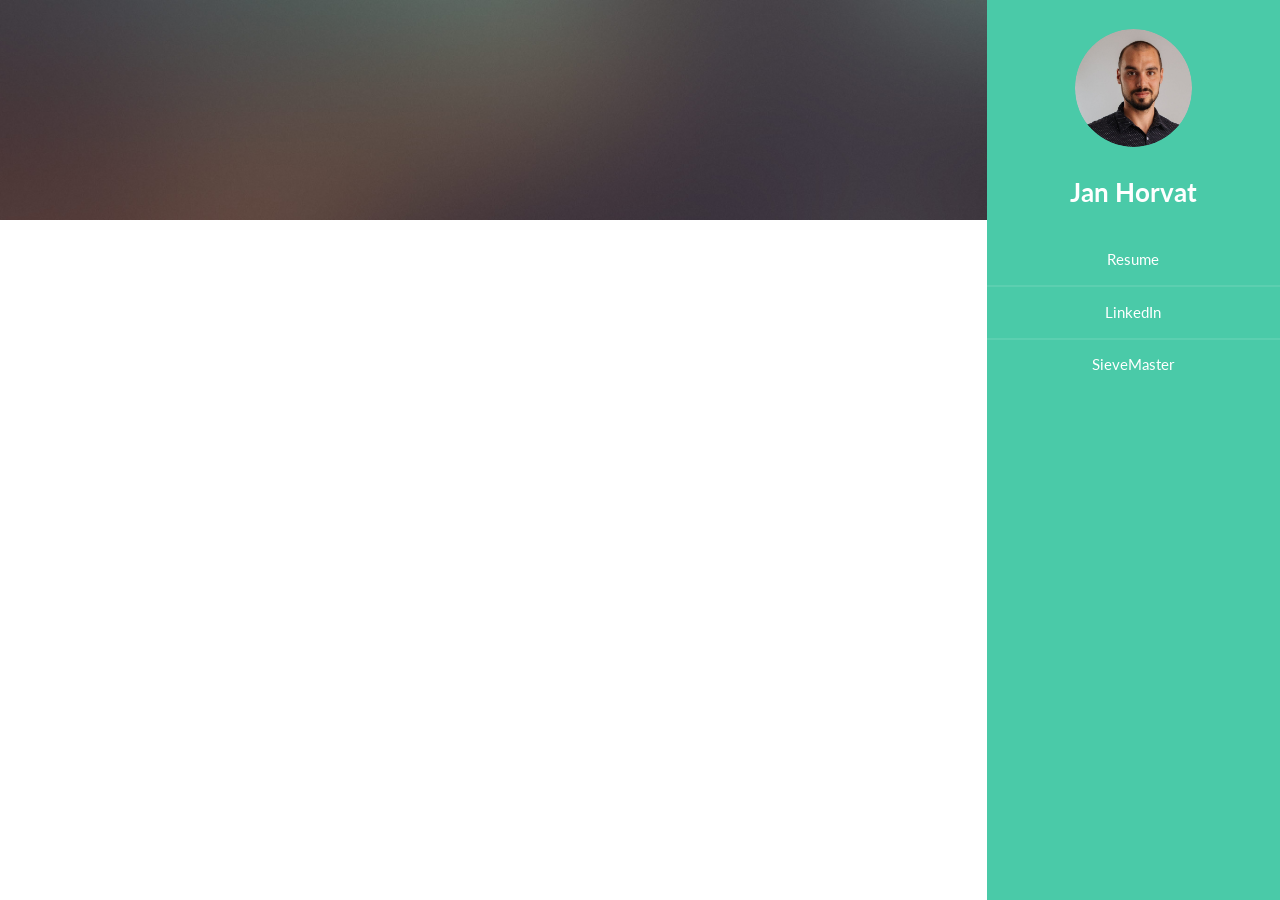
<file: index.html>
<!DOCTYPE HTML>
<!--
	Read Only by HTML5 UP
	html5up.net | @ajlkn
	Free for personal and commercial use under the CCA 3.0 license (html5up.net/license)
-->
<html>
	<head>
		<title>Jan Horvat</title>
		<meta charset="utf-8" />
		<meta name="viewport" content="width=device-width, initial-scale=1" />
		<!--[if lte IE 8]><script src="assets/js/ie/html5shiv.js"></script><![endif]-->
		<link rel="stylesheet" href="assets/css/main.css" />
		<!--[if lte IE 8]><link rel="stylesheet" href="assets/css/ie8.css" /><![endif]-->
	</head>
	<body>

		<!-- Header -->
			<section id="header">
				<header>
					<span class="image avatar"><img src="images/avatar.jpg" alt="" /></span>
					<h1 id="logo">Jan Horvat</h1>
				</header>
				<nav id="nav">
					<ul>
            <li><a target="_blank" href="https://drive.google.com/file/d/1tvgTYlLvcTusLJKZgWdQbXGrEy0yp6m3">Resume</a></li>
						<li><a target="_blank" href="https://www.linkedin.com/in/jan-horvat-59029147/">LinkedIn</a></li>
            <li><a target="_blank" href="http://janhorvat.com/sievemaster">SieveMaster</a></li>
					</ul>
				</nav>
			</section>

			<div id="wrapper">
					<div id="main">
							<section id="one">
								<div class="container">

								</div>
							</section>
					</div>
			</div>

	</body>
</html>
</file>
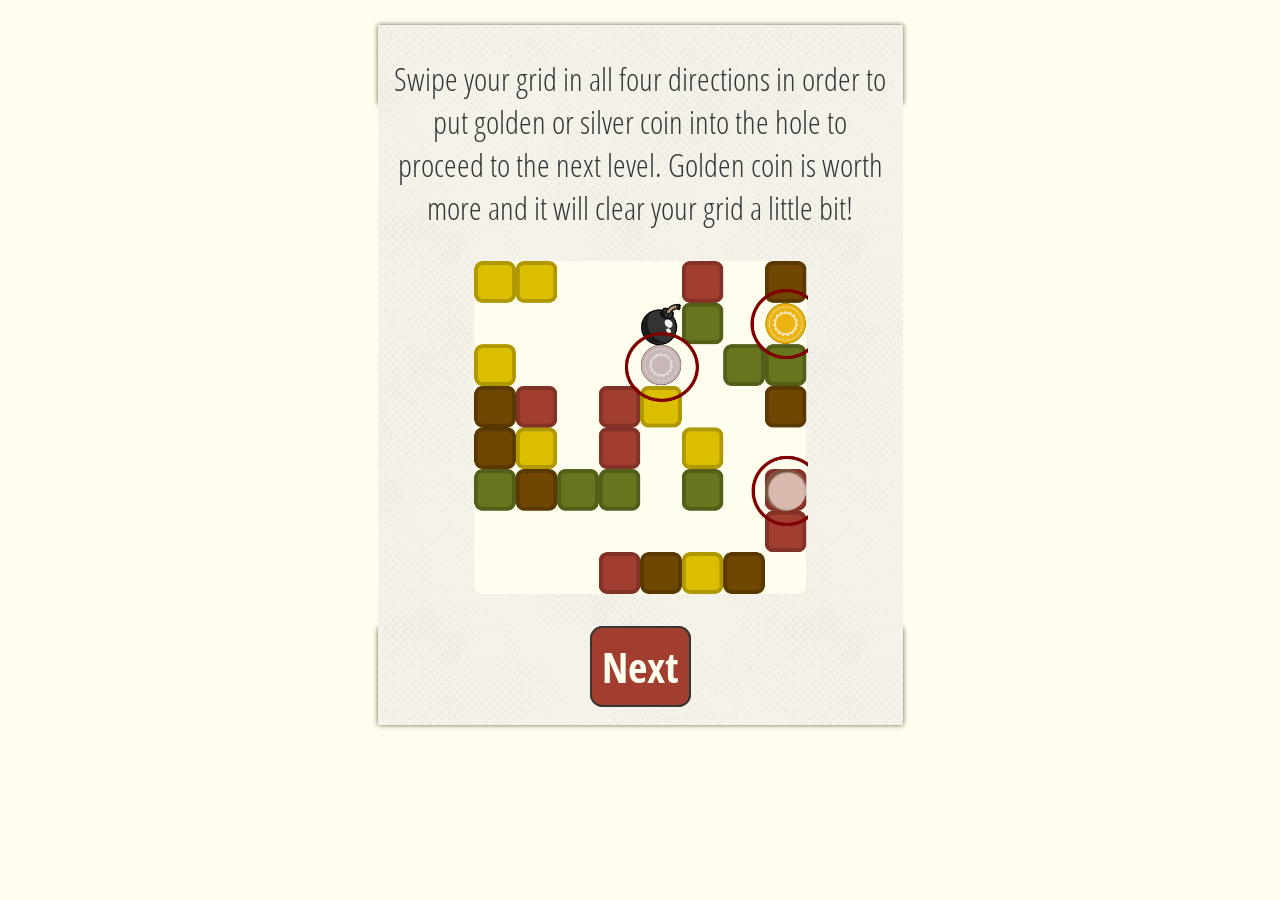
<file: sievemaster/index.html>
<html ng-app>
<head>

	<!--
	Author: Jan Horvat (jan.horvat@gmail.com)
	Version: 0.2 (July 2014)
	-->

	<!--<meta name="viewport" content="width=device-width, initial-scale=1">-->
	<meta name="viewport" content="width=device-width, initial-scale=1.0, minimum-scale=1.0, maximum-scale=1.0, user-scalable=no" />

	<meta content="text/html;charset=utf-8" http-equiv="Content-Type">
	<meta content="utf-8" http-equiv="encoding">

	<link rel="stylesheet" href="css/app.css">
	<link href="css/fonts/font-awesome.min.css" rel="stylesheet">
	<title>Sieve Master</title>
	<style>

	</style>
</head>
<body>
<div class="web-wrapper">
<div class="wrapper">

	<div id="consoleWrapper">
		<table>
			<tr>
				<td class="left"><img id="logo" src="res/icon.png" width="30"/></td>
				<td><span id="appTitle">Sieve Master</span></td>
				<td class="right">
					<div class="consoleButton" id="buttonMenu"><i class="fa fa-ellipsis-v"></i></div>
				</td>
			</tr>
		</table>
	</div>

	<div id="grid" class="inactive"><div id="notification"></div></div>

	<div id="scoresWrapper">
		<div id="squaresBar">
			<div style="float: left;" class="consoleSmallSquare">
				Scores<br><div id="scoreCount">0</div>
			</div>
			<div style="float: center;" class="consoleSmallSquare">
				Best<br><div id="bestScores">0</div>
			</div>
			<div style="float: right;" class="consoleSmallSquare">
				Level<br><div id="level">1</div>
			</div>
		</div>
	</div>

	<div id="menu">
		<div class="popupInside">
			<div class="menuButton" id="buttonRestart" style="margin-top: 30px;">Restart</div><br>
			<div class="menuButton" id="buttonHelp">How to play</div><br>
			<div class="menuButton" id="buttonSound">Sounds ON</div><br>
			<div class="menuButton" id="buttonMusic">Music OFF</div><br>
			<!--<div class="menuButton" id="buttonShare">Share</div><br>-->
			<div class="menuButton" id="buttonCloseMenu">Close menu</div>
			<div class="footerWrapper">
				<div class="footerInside">
					<a href="#" onclick="window.open('https://www.linkedin.com/pub/jan-horvat/47/291/590', '_system', 'location=yes');">Jan Horvat</a>
				</div>
			</div>
		</div>
	</div>

	<div id="restartConfirmation">
		<div class="restartQuestion">Restart the game?</div>
		<div style="clear:both;"></div>
		<span class="restartYes close">Yep</span>&nbsp;&nbsp;&nbsp;&nbsp;&nbsp;<span class="close">No</span>
		<!--<div style="clear:both;"></div><br><br>
		<span class="buttonRate close"><img src="svg/star.svg" width="30" height="30"/> Rate on <span class="platform"></span> <img src="svg/star.svg" width="30" height="30"/></span>-->
	</div>

	<div id="exitConfirmation">
		<div class="restartQuestion">Exit app?</div>
		<div style="clear:both;"></div>
		<span class="exitYes close">Yep</span>&nbsp;&nbsp;&nbsp;&nbsp;&nbsp;<span class="close">No</span>
		<div style="clear:both;"></div><br><br>
		<span class="buttonRate close"><img src="svg/star.svg" width="30" height="30"/> Rate on <span class="platform"></span> <img src="svg/star.svg" width="30" height="30"/></span>
	</div>

	<div id="tutorial1">
		<div class="popupInside" id="proceed1">
			<p>Swipe your grid in all four directions in order to put golden or silver coin into the hole to proceed to the next level. Golden coin is worth more and it will clear your grid a little bit!</p>
			<img class="tutorialImage" src="tutorial/tutorial1.png" />
			<div style="clear:both;"></div>
			<div class="buttonWrapper">
				<span id="next1">Next</span>
			</div>
		</div>
	</div>
	<div id="tutorial2">
		<div class="popupInside" id="proceed2">
			<p>If at least 3 blocks are adjacent, you can clear them by tapping on them.</p>
			<img class="tutorialImage" src="tutorial/tutorial2.png" />
			<div style="clear:both;"></div>
			<div class="buttonWrapper">
				<span id="next2">Next</span>
			</div>
		</div>
	</div>
	<div id="tutorial3">
		<div class="popupInside" id="proceed3">
			<p>Use bombs to clear multiple blocks. Color bombs clears blocks of certain colour, while black bomb clears blocks around it.</p>
			<img class="tutorialImage" src="tutorial/tutorial3.png" />
			<div style="clear:both;"></div>
			<div class="buttonWrapper">
				<span class="close">Got it!</span>
			</div>
		</div>
	</div>

	<!--<div id="ads"></div>-->

</div>
</div>


<!--<script type='text/javascript' src="phonegap.js"></script>-->
<script type='text/javascript' src="lib/jquery/jquery.1.11.1.min.js"></script>
<script type='text/javascript' src="lib/jquery.mobile/jquery.mobile.custom.min.js"></script>
<script type='text/javascript' src="lib/fastclick/fastclick.js"></script>
<script type='text/javascript' src="lib/jquery.touchSwipe/jquery.touchSwipe.min.js"></script>
<script type='text/javascript' src="lib/jquery.transit/jquery.transit.min.js"></script>
<script type='text/javascript' src="js/index.js"></script>
<script type='text/javascript' src="js/sounds.js"></script>
<script type='text/javascript' src="js/clears.js"></script>
<script type='text/javascript' src="js/movements.js"></script>
<script type='text/javascript' src="js/placements.js"></script>
<script type='text/javascript' src="js/levels.js"></script>
<script type='text/javascript' src="js/app.js"></script>
<script type="text/javascript"> window.deviceReady = 0; initialize(); </script>

</body>
</html>
</file>
<file: assets/css/ie8.css>
/*
	Read Only by HTML5 UP
	html5up.net | @ajlkn
	Free for personal and commercial use under the CCA 3.0 license (html5up.net/license)
*/

/* Basic */

	code,
	input[type="text"],
	input[type="password"],
	input[type="email"],
	select,
	textarea,
	.box,
	.image,
	.image img,
	input[type="submit"],
	input[type="reset"],
	input[type="button"],
	.button {
		position: relative;
		-ms-behavior: url("assets/js/ie/PIE.htc");
	}

/* Form */

	input[type="text"],
	input[type="password"],
	input[type="email"],
	select {
		line-height: 2.75em;
	}

	input[type="checkbox"],
	input[type="radio"] {
		-moz-appearance: normal;
		-webkit-appearance: normal;
		-ms-appearance: normal;
		appearance: normal;
	}

		input[type="checkbox"] + label,
		input[type="radio"] + label {
			padding: 0 0 0 1.5em;
		}

			input[type="checkbox"] + label:before,
			input[type="radio"] + label:before {
				display: none;
			}

/* Button */

	input[type="submit"].alt,
	input[type="reset"].alt,
	input[type="button"].alt,
	.button.alt {
		border: solid 2px #e4e4e4;
	}
</file>
<file: sievemaster/css/app.css>
@font-face {
	font-family: OpenSansCondensed;
    src: url(fonts/OpenSans-CondLight.ttf);
}

@font-face {
	font-family: OpenSansCondensed;
    src: url(fonts/OpenSans-CondBold.ttf);
    font-weight: bold;
}

body {
	font-family: 'OpenSansCondensed', sans-serif;
	margin: 0px;
	background-color: #fffeee;
	color: #363636;
	-webkit-tap-highlight-color: rgba(0,0,0,0);

}

.web-wrapper {
	max-width: 525px;
	margin: 0 auto;
	padding: 25px;
}

.wrapper, .ui-mobile .ui-page {
	background-color: #fffeee;
	background-image: url('bg.png');
}

#consoleWrapper {
	font-size: 24px;
	margin: 0px auto;
	margin-bottom: 0px;
	text-align: center;
	padding: 5px 10px;
	background-color: #A23E2F;
	box-shadow: 0px 0px 5px 0px #6d5b45;
}

#appTitle {
	font-weight: bold;
	color: #fffeee;
	margin-left: 10px;
}

table {
	width: 100%;
}

td {
	float: left;
}

td.right {
	float: right;
	color: #fffeee;
}​

.notLast {
	margin-right: 3%;
}

#scoresWrapper {
	background-color: #A23E2F;
	margin: 0 auto;

	box-shadow: 0px 0px 5px 0px #6d5b45;
	bottom: 0px;
	left: 0px;
	width: 100%;
}

#squaresBar {
	padding: 10px;
	text-align: center;
}

.consoleSmallSquare {
	display: inline-block;
	width: 28%;
	padding: 0px 5px;
	background-color: #fffeee;
}

#scoreCount, #bestScores, #level {
	font-weight: bold;
}

#restartConfirmation, #exitConfirmation {
	position: absolute;
	width: 100%;
	max-width: 525px;
	height: 100%;
	max-height: 700px;
	margin-top: 25px;
	text-align: center;
	background-image: url('bg.png');
	display: none;
	opacity: 0.9;
	top: 0px;
	z-index: 6;
}

.restartQuestion {
	margin-top: 20%;
	margin-bottom: 30px;
}

#tutorial1, #tutorial2, #tutorial3, #menu {
	position: absolute;
	width: 100%;
	height: 100%;
	max-width: 525px;
	max-height: 700px;
	margin-top: 25px;
	text-align: center;
	background-image: url('bg.png');
	display: none;
	opacity: 1;
	top: 0px;
	z-index: 6;
	float: center;
}

.popupInside {
	margin: 15px;
}

.close, #next1, #next2 {
	font-weight: bold;
	border: 2px solid #363636;
	padding: 10px;
	background-color: #A23E2F;
	color: #fffeee;
	cursor: pointer;
}

.buttonWrapper {
	margin: 0 auto;
	position: absolute;
	bottom: 30px;
	left: 0px;
	width: 100%;
}

.tutorialImage {
	opacity: 10;
}

.menuButton {
	font-weight: bold;
	border: 2px solid #363636;
	background-color: #A23E2F;
	color: #fffeee;
	cursor: pointer;
	width: 70%;
	margin: 0px auto;
}

#notification {
	position: absolute;
	text-align: center;
	width: 100%;
	font-weight: bold;
	text-shadow: -1px 0 black, 0 1px black, 1px 0 black, 0 -1px black;
	color: #fffeee;
	right: 5px;
	z-index: 5;
	display: none;
}

#grid {
	width: 500px;
	height: 500px;
	background-color: #fffeee;
	margin: 0px auto;
	display: none;
}

.block {
	position:absolute;
	width:50px;
	height: 50px;
	z-index: 1;
	box-sizing:border-box;
	-moz-box-sizing:border-box;
	-webkit-box-sizing:border-box;
}

.nugget {
	z-index: 3;
}

.hole {
	position:absolute;
	width:50px;
	height: 50px;
	/*box-shadow: inset 5px 5px 5px 5px #6d5b45;*/
	background-image: url('bg.png');
	-moz-border-radius: 360px;
	border-radius: 360px;
	z-index: 2;
	opacity: 0.7;
}

.bomb {
	z-index: 3;
}

@-moz-keyframes appear {
	0% {
		transform: scale(0);
		opacity: 0.75;
	}
	50% {
		transform: scale(1.2);
		opacity: 1.0;
	}
	100% {
		transform: scale(1);
		opacity: 1.0;
	}
}

@-webkit-keyframes appear {
  from {
	-webkit-transform: scale(0);
	opacity: 0.75;
  }
  50% {
	-webkit-transform: scale(1.2);
	opacity: 1.0;
  }
  to {
	-webkit-transform: scale(1);
	opacity: 1.0;
  }
}

.appear {
	animation-name: appear;
	animation-duration: 0.2s;
	animation-iteration-count: 1;
	-webkit-animation-name: appear;
	-webkit-animation-duration: 0.2s;
	-webkit-animation-iteration-count: 1;
}

@-moz-keyframes destroy {
	0% {
		transform: scale(1.0);
		opacity: 0.75;
	}
	50% {
		transform: scale(1.3);
		opacity: 1.0;
	}
	100% {
		transform: scale(0);
		opacity: 0.75;
	}
}

@-webkit-keyframes destroy {
	from {
		-webkit-transform: scale(1.0);
		opacity: 0.75;
	}
	50% {
		-webkit-transform: scale(1.3);
		opacity: 1;
	}
	to {
		-webkit-transform: scale(0);
		opacity: 0.75;
	}
}

.destroy {
	animation-name: destroy;
	animation-duration: 0.5s;
	animation-iteration-count: 1;
	-webkit-animation-name: destroy;
	-webkit-animation-duration: 0.3s;
	-webkit-animation-iteration-count: 1;
}

.footerWrapper {
	background-color: #A23E2F;
	padding: 10px 0px;
	box-shadow: 0px 0px 5px 0px #6d5b45;
	margin: 0 auto;
	position: absolute;
	bottom: 0px;
	left: 0px;
	width: 100%;
}

.footerInside {
	color: #fffeee;
	margin: 0 auto;
}

.footerInside a {
	color: #fffeee;
	text-decoration: none;
}

/*#ads {
	margin: 0 auto;
	width: 100%;
	left: 0px;
	text-align:center;
	text-align:-webkit-center;
	position: absolute;
	bottom: 0px;
}*/

.clear {
	clear:both;
}

*:not(input):not(textarea) {
	-webkit-user-select: none; /* disable selection/Copy of UIWebView */
	-webkit-touch-callout: none; /* disable the IOS popup when long-press on a link */
}
</file>
<file: assets/css/main.css>
@import url("font-awesome.min.css");
@import url("https://fonts.googleapis.com/css?family=Lato:400,400italic,700,700italic|Source+Code+Pro:400");

/*
	Read Only by HTML5 UP
	html5up.net | @ajlkn
	Free for personal and commercial use under the CCA 3.0 license (html5up.net/license)
*/

/* Reset */

	html, body, div, span, applet, object, iframe, h1, h2, h3, h4, h5, h6, p, blockquote, pre, a, abbr, acronym, address, big, cite, code, del, dfn, em, img, ins, kbd, q, s, samp, small, strike, strong, sub, sup, tt, var, b, u, i, center, dl, dt, dd, ol, ul, li, fieldset, form, label, legend, table, caption, tbody, tfoot, thead, tr, th, td, article, aside, canvas, details, embed, figure, figcaption, footer, header, hgroup, menu, nav, output, ruby, section, summary, time, mark, audio, video {
		margin: 0;
		padding: 0;
		border: 0;
		font-size: 100%;
		font: inherit;
		vertical-align: baseline;
	}

	article, aside, details, figcaption, figure, footer, header, hgroup, menu, nav, section {
		display: block;
	}

	body {
		line-height: 1;
	}

	ol, ul {
		list-style: none;
	}

	blockquote, q {
		quotes: none;
	}

	blockquote:before, blockquote:after, q:before, q:after {
		content: '';
		content: none;
	}

	table {
		border-collapse: collapse;
		border-spacing: 0;
	}

	body {
		-webkit-text-size-adjust: none;
	}

/* Box Model */

	*, *:before, *:after {
		-moz-box-sizing: border-box;
		-webkit-box-sizing: border-box;
		box-sizing: border-box;
	}

/* Containers */

	.container {
		margin-left: auto;
		margin-right: auto;
	}

	.container.\31 25\25 {
		width: 100%;
		max-width: 56.25em;
		min-width: 45em;
	}

	.container.\37 5\25 {
		width: 33.75em;
	}

	.container.\35 0\25 {
		width: 22.5em;
	}

	.container.\32 5\25 {
		width: 11.25em;
	}

	.container {
		width: 45em;
	}

	@media screen and (max-width: 1680px) {

		.container.\31 25\25 {
			width: 100%;
			max-width: 56.25em;
			min-width: 45em;
		}

		.container.\37 5\25 {
			width: 33.75em;
		}

		.container.\35 0\25 {
			width: 22.5em;
		}

		.container.\32 5\25 {
			width: 11.25em;
		}

		.container {
			width: 45em;
		}

	}

	@media screen and (max-width: 1280px) {

		.container.\31 25\25 {
			width: 100%;
			max-width: 52.5em;
			min-width: 42em;
		}

		.container.\37 5\25 {
			width: 31.5em;
		}

		.container.\35 0\25 {
			width: 21em;
		}

		.container.\32 5\25 {
			width: 10.5em;
		}

		.container {
			width: 42em;
		}

	}

	@media screen and (max-width: 1024px) {

		.container.\31 25\25 {
			width: 100%;
			max-width: 106.25%;
			min-width: 85%;
		}

		.container.\37 5\25 {
			width: 63.75%;
		}

		.container.\35 0\25 {
			width: 42.5%;
		}

		.container.\32 5\25 {
			width: 21.25%;
		}

		.container {
			width: 85% !important;
		}

	}

	@media screen and (max-width: 736px) {

		.container.\31 25\25 {
			width: 100%;
			max-width: 112.5%;
			min-width: 90%;
		}

		.container.\37 5\25 {
			width: 67.5%;
		}

		.container.\35 0\25 {
			width: 45%;
		}

		.container.\32 5\25 {
			width: 22.5%;
		}

		.container {
			width: 90% !important;
		}

	}

	@media screen and (max-width: 480px) {

		.container.\31 25\25 {
			width: 100%;
			max-width: 112.5%;
			min-width: 90%;
		}

		.container.\37 5\25 {
			width: 67.5%;
		}

		.container.\35 0\25 {
			width: 45%;
		}

		.container.\32 5\25 {
			width: 22.5%;
		}

		.container {
			width: 90% !important;
		}

	}

/* Grid */

	.row {
		border-bottom: solid 1px transparent;
		-moz-box-sizing: border-box;
		-webkit-box-sizing: border-box;
		box-sizing: border-box;
	}

	.row > * {
		float: left;
		-moz-box-sizing: border-box;
		-webkit-box-sizing: border-box;
		box-sizing: border-box;
	}

	.row:after, .row:before {
		content: '';
		display: block;
		clear: both;
		height: 0;
	}

	.row.uniform > * > :first-child {
		margin-top: 0;
	}

	.row.uniform > * > :last-child {
		margin-bottom: 0;
	}

	.row.\30 \25 > * {
		padding: 0 0 0 0em;
	}

	.row.\30 \25 {
		margin: 0 0 -1px 0em;
	}

	.row.uniform.\30 \25 > * {
		padding: 0em 0 0 0em;
	}

	.row.uniform.\30 \25 {
		margin: 0em 0 -1px 0em;
	}

	.row > * {
		padding: 0 0 0 2em;
	}

	.row {
		margin: 0 0 -1px -2em;
	}

	.row.uniform > * {
		padding: 2em 0 0 2em;
	}

	.row.uniform {
		margin: -2em 0 -1px -2em;
	}

	.row.\32 00\25 > * {
		padding: 0 0 0 4em;
	}

	.row.\32 00\25 {
		margin: 0 0 -1px -4em;
	}

	.row.uniform.\32 00\25 > * {
		padding: 4em 0 0 4em;
	}

	.row.uniform.\32 00\25 {
		margin: -4em 0 -1px -4em;
	}

	.row.\31 50\25 > * {
		padding: 0 0 0 3em;
	}

	.row.\31 50\25 {
		margin: 0 0 -1px -3em;
	}

	.row.uniform.\31 50\25 > * {
		padding: 3em 0 0 3em;
	}

	.row.uniform.\31 50\25 {
		margin: -3em 0 -1px -3em;
	}

	.row.\35 0\25 > * {
		padding: 0 0 0 1em;
	}

	.row.\35 0\25 {
		margin: 0 0 -1px -1em;
	}

	.row.uniform.\35 0\25 > * {
		padding: 1em 0 0 1em;
	}

	.row.uniform.\35 0\25 {
		margin: -1em 0 -1px -1em;
	}

	.row.\32 5\25 > * {
		padding: 0 0 0 0.5em;
	}

	.row.\32 5\25 {
		margin: 0 0 -1px -0.5em;
	}

	.row.uniform.\32 5\25 > * {
		padding: 0.5em 0 0 0.5em;
	}

	.row.uniform.\32 5\25 {
		margin: -0.5em 0 -1px -0.5em;
	}

	.\31 2u, .\31 2u\24 {
		width: 100%;
		clear: none;
		margin-left: 0;
	}

	.\31 1u, .\31 1u\24 {
		width: 91.6666666667%;
		clear: none;
		margin-left: 0;
	}

	.\31 0u, .\31 0u\24 {
		width: 83.3333333333%;
		clear: none;
		margin-left: 0;
	}

	.\39 u, .\39 u\24 {
		width: 75%;
		clear: none;
		margin-left: 0;
	}

	.\38 u, .\38 u\24 {
		width: 66.6666666667%;
		clear: none;
		margin-left: 0;
	}

	.\37 u, .\37 u\24 {
		width: 58.3333333333%;
		clear: none;
		margin-left: 0;
	}

	.\36 u, .\36 u\24 {
		width: 50%;
		clear: none;
		margin-left: 0;
	}

	.\35 u, .\35 u\24 {
		width: 41.6666666667%;
		clear: none;
		margin-left: 0;
	}

	.\34 u, .\34 u\24 {
		width: 33.3333333333%;
		clear: none;
		margin-left: 0;
	}

	.\33 u, .\33 u\24 {
		width: 25%;
		clear: none;
		margin-left: 0;
	}

	.\32 u, .\32 u\24 {
		width: 16.6666666667%;
		clear: none;
		margin-left: 0;
	}

	.\31 u, .\31 u\24 {
		width: 8.3333333333%;
		clear: none;
		margin-left: 0;
	}

	.\31 2u\24 + *,
	.\31 1u\24 + *,
	.\31 0u\24 + *,
	.\39 u\24 + *,
	.\38 u\24 + *,
	.\37 u\24 + *,
	.\36 u\24 + *,
	.\35 u\24 + *,
	.\34 u\24 + *,
	.\33 u\24 + *,
	.\32 u\24 + *,
	.\31 u\24 + * {
		clear: left;
	}

	.\-11u {
		margin-left: 91.66667%;
	}

	.\-10u {
		margin-left: 83.33333%;
	}

	.\-9u {
		margin-left: 75%;
	}

	.\-8u {
		margin-left: 66.66667%;
	}

	.\-7u {
		margin-left: 58.33333%;
	}

	.\-6u {
		margin-left: 50%;
	}

	.\-5u {
		margin-left: 41.66667%;
	}

	.\-4u {
		margin-left: 33.33333%;
	}

	.\-3u {
		margin-left: 25%;
	}

	.\-2u {
		margin-left: 16.66667%;
	}

	.\-1u {
		margin-left: 8.33333%;
	}

	@media screen and (max-width: 1680px) {

		.row > * {
			padding: 0 0 0 2em;
		}

		.row {
			margin: 0 0 -1px -2em;
		}

		.row.uniform > * {
			padding: 2em 0 0 2em;
		}

		.row.uniform {
			margin: -2em 0 -1px -2em;
		}

		.row.\32 00\25 > * {
			padding: 0 0 0 4em;
		}

		.row.\32 00\25 {
			margin: 0 0 -1px -4em;
		}

		.row.uniform.\32 00\25 > * {
			padding: 4em 0 0 4em;
		}

		.row.uniform.\32 00\25 {
			margin: -4em 0 -1px -4em;
		}

		.row.\31 50\25 > * {
			padding: 0 0 0 3em;
		}

		.row.\31 50\25 {
			margin: 0 0 -1px -3em;
		}

		.row.uniform.\31 50\25 > * {
			padding: 3em 0 0 3em;
		}

		.row.uniform.\31 50\25 {
			margin: -3em 0 -1px -3em;
		}

		.row.\35 0\25 > * {
			padding: 0 0 0 1em;
		}

		.row.\35 0\25 {
			margin: 0 0 -1px -1em;
		}

		.row.uniform.\35 0\25 > * {
			padding: 1em 0 0 1em;
		}

		.row.uniform.\35 0\25 {
			margin: -1em 0 -1px -1em;
		}

		.row.\32 5\25 > * {
			padding: 0 0 0 0.5em;
		}

		.row.\32 5\25 {
			margin: 0 0 -1px -0.5em;
		}

		.row.uniform.\32 5\25 > * {
			padding: 0.5em 0 0 0.5em;
		}

		.row.uniform.\32 5\25 {
			margin: -0.5em 0 -1px -0.5em;
		}

		.\31 2u\28xlarge\29, .\31 2u\24\28xlarge\29 {
			width: 100%;
			clear: none;
			margin-left: 0;
		}

		.\31 1u\28xlarge\29, .\31 1u\24\28xlarge\29 {
			width: 91.6666666667%;
			clear: none;
			margin-left: 0;
		}

		.\31 0u\28xlarge\29, .\31 0u\24\28xlarge\29 {
			width: 83.3333333333%;
			clear: none;
			margin-left: 0;
		}

		.\39 u\28xlarge\29, .\39 u\24\28xlarge\29 {
			width: 75%;
			clear: none;
			margin-left: 0;
		}

		.\38 u\28xlarge\29, .\38 u\24\28xlarge\29 {
			width: 66.6666666667%;
			clear: none;
			margin-left: 0;
		}

		.\37 u\28xlarge\29, .\37 u\24\28xlarge\29 {
			width: 58.3333333333%;
			clear: none;
			margin-left: 0;
		}

		.\36 u\28xlarge\29, .\36 u\24\28xlarge\29 {
			width: 50%;
			clear: none;
			margin-left: 0;
		}

		.\35 u\28xlarge\29, .\35 u\24\28xlarge\29 {
			width: 41.6666666667%;
			clear: none;
			margin-left: 0;
		}

		.\34 u\28xlarge\29, .\34 u\24\28xlarge\29 {
			width: 33.3333333333%;
			clear: none;
			margin-left: 0;
		}

		.\33 u\28xlarge\29, .\33 u\24\28xlarge\29 {
			width: 25%;
			clear: none;
			margin-left: 0;
		}

		.\32 u\28xlarge\29, .\32 u\24\28xlarge\29 {
			width: 16.6666666667%;
			clear: none;
			margin-left: 0;
		}

		.\31 u\28xlarge\29, .\31 u\24\28xlarge\29 {
			width: 8.3333333333%;
			clear: none;
			margin-left: 0;
		}

		.\31 2u\24\28xlarge\29 + *,
		.\31 1u\24\28xlarge\29 + *,
		.\31 0u\24\28xlarge\29 + *,
		.\39 u\24\28xlarge\29 + *,
		.\38 u\24\28xlarge\29 + *,
		.\37 u\24\28xlarge\29 + *,
		.\36 u\24\28xlarge\29 + *,
		.\35 u\24\28xlarge\29 + *,
		.\34 u\24\28xlarge\29 + *,
		.\33 u\24\28xlarge\29 + *,
		.\32 u\24\28xlarge\29 + *,
		.\31 u\24\28xlarge\29 + * {
			clear: left;
		}

		.\-11u\28xlarge\29 {
			margin-left: 91.66667%;
		}

		.\-10u\28xlarge\29 {
			margin-left: 83.33333%;
		}

		.\-9u\28xlarge\29 {
			margin-left: 75%;
		}

		.\-8u\28xlarge\29 {
			margin-left: 66.66667%;
		}

		.\-7u\28xlarge\29 {
			margin-left: 58.33333%;
		}

		.\-6u\28xlarge\29 {
			margin-left: 50%;
		}

		.\-5u\28xlarge\29 {
			margin-left: 41.66667%;
		}

		.\-4u\28xlarge\29 {
			margin-left: 33.33333%;
		}

		.\-3u\28xlarge\29 {
			margin-left: 25%;
		}

		.\-2u\28xlarge\29 {
			margin-left: 16.66667%;
		}

		.\-1u\28xlarge\29 {
			margin-left: 8.33333%;
		}

	}

	@media screen and (max-width: 1280px) {

		.row > * {
			padding: 0 0 0 1.5em;
		}

		.row {
			margin: 0 0 -1px -1.5em;
		}

		.row.uniform > * {
			padding: 1.5em 0 0 1.5em;
		}

		.row.uniform {
			margin: -1.5em 0 -1px -1.5em;
		}

		.row.\32 00\25 > * {
			padding: 0 0 0 3em;
		}

		.row.\32 00\25 {
			margin: 0 0 -1px -3em;
		}

		.row.uniform.\32 00\25 > * {
			padding: 3em 0 0 3em;
		}

		.row.uniform.\32 00\25 {
			margin: -3em 0 -1px -3em;
		}

		.row.\31 50\25 > * {
			padding: 0 0 0 2.25em;
		}

		.row.\31 50\25 {
			margin: 0 0 -1px -2.25em;
		}

		.row.uniform.\31 50\25 > * {
			padding: 2.25em 0 0 2.25em;
		}

		.row.uniform.\31 50\25 {
			margin: -2.25em 0 -1px -2.25em;
		}

		.row.\35 0\25 > * {
			padding: 0 0 0 0.75em;
		}

		.row.\35 0\25 {
			margin: 0 0 -1px -0.75em;
		}

		.row.uniform.\35 0\25 > * {
			padding: 0.75em 0 0 0.75em;
		}

		.row.uniform.\35 0\25 {
			margin: -0.75em 0 -1px -0.75em;
		}

		.row.\32 5\25 > * {
			padding: 0 0 0 0.375em;
		}

		.row.\32 5\25 {
			margin: 0 0 -1px -0.375em;
		}

		.row.uniform.\32 5\25 > * {
			padding: 0.375em 0 0 0.375em;
		}

		.row.uniform.\32 5\25 {
			margin: -0.375em 0 -1px -0.375em;
		}

		.\31 2u\28large\29, .\31 2u\24\28large\29 {
			width: 100%;
			clear: none;
			margin-left: 0;
		}

		.\31 1u\28large\29, .\31 1u\24\28large\29 {
			width: 91.6666666667%;
			clear: none;
			margin-left: 0;
		}

		.\31 0u\28large\29, .\31 0u\24\28large\29 {
			width: 83.3333333333%;
			clear: none;
			margin-left: 0;
		}

		.\39 u\28large\29, .\39 u\24\28large\29 {
			width: 75%;
			clear: none;
			margin-left: 0;
		}

		.\38 u\28large\29, .\38 u\24\28large\29 {
			width: 66.6666666667%;
			clear: none;
			margin-left: 0;
		}

		.\37 u\28large\29, .\37 u\24\28large\29 {
			width: 58.3333333333%;
			clear: none;
			margin-left: 0;
		}

		.\36 u\28large\29, .\36 u\24\28large\29 {
			width: 50%;
			clear: none;
			margin-left: 0;
		}

		.\35 u\28large\29, .\35 u\24\28large\29 {
			width: 41.6666666667%;
			clear: none;
			margin-left: 0;
		}

		.\34 u\28large\29, .\34 u\24\28large\29 {
			width: 33.3333333333%;
			clear: none;
			margin-left: 0;
		}

		.\33 u\28large\29, .\33 u\24\28large\29 {
			width: 25%;
			clear: none;
			margin-left: 0;
		}

		.\32 u\28large\29, .\32 u\24\28large\29 {
			width: 16.6666666667%;
			clear: none;
			margin-left: 0;
		}

		.\31 u\28large\29, .\31 u\24\28large\29 {
			width: 8.3333333333%;
			clear: none;
			margin-left: 0;
		}

		.\31 2u\24\28large\29 + *,
		.\31 1u\24\28large\29 + *,
		.\31 0u\24\28large\29 + *,
		.\39 u\24\28large\29 + *,
		.\38 u\24\28large\29 + *,
		.\37 u\24\28large\29 + *,
		.\36 u\24\28large\29 + *,
		.\35 u\24\28large\29 + *,
		.\34 u\24\28large\29 + *,
		.\33 u\24\28large\29 + *,
		.\32 u\24\28large\29 + *,
		.\31 u\24\28large\29 + * {
			clear: left;
		}

		.\-11u\28large\29 {
			margin-left: 91.66667%;
		}

		.\-10u\28large\29 {
			margin-left: 83.33333%;
		}

		.\-9u\28large\29 {
			margin-left: 75%;
		}

		.\-8u\28large\29 {
			margin-left: 66.66667%;
		}

		.\-7u\28large\29 {
			margin-left: 58.33333%;
		}

		.\-6u\28large\29 {
			margin-left: 50%;
		}

		.\-5u\28large\29 {
			margin-left: 41.66667%;
		}

		.\-4u\28large\29 {
			margin-left: 33.33333%;
		}

		.\-3u\28large\29 {
			margin-left: 25%;
		}

		.\-2u\28large\29 {
			margin-left: 16.66667%;
		}

		.\-1u\28large\29 {
			margin-left: 8.33333%;
		}

	}

	@media screen and (max-width: 1024px) {

		.row > * {
			padding: 0 0 0 1.5em;
		}

		.row {
			margin: 0 0 -1px -1.5em;
		}

		.row.uniform > * {
			padding: 1.5em 0 0 1.5em;
		}

		.row.uniform {
			margin: -1.5em 0 -1px -1.5em;
		}

		.row.\32 00\25 > * {
			padding: 0 0 0 3em;
		}

		.row.\32 00\25 {
			margin: 0 0 -1px -3em;
		}

		.row.uniform.\32 00\25 > * {
			padding: 3em 0 0 3em;
		}

		.row.uniform.\32 00\25 {
			margin: -3em 0 -1px -3em;
		}

		.row.\31 50\25 > * {
			padding: 0 0 0 2.25em;
		}

		.row.\31 50\25 {
			margin: 0 0 -1px -2.25em;
		}

		.row.uniform.\31 50\25 > * {
			padding: 2.25em 0 0 2.25em;
		}

		.row.uniform.\31 50\25 {
			margin: -2.25em 0 -1px -2.25em;
		}

		.row.\35 0\25 > * {
			padding: 0 0 0 0.75em;
		}

		.row.\35 0\25 {
			margin: 0 0 -1px -0.75em;
		}

		.row.uniform.\35 0\25 > * {
			padding: 0.75em 0 0 0.75em;
		}

		.row.uniform.\35 0\25 {
			margin: -0.75em 0 -1px -0.75em;
		}

		.row.\32 5\25 > * {
			padding: 0 0 0 0.375em;
		}

		.row.\32 5\25 {
			margin: 0 0 -1px -0.375em;
		}

		.row.uniform.\32 5\25 > * {
			padding: 0.375em 0 0 0.375em;
		}

		.row.uniform.\32 5\25 {
			margin: -0.375em 0 -1px -0.375em;
		}

		.\31 2u\28medium\29, .\31 2u\24\28medium\29 {
			width: 100%;
			clear: none;
			margin-left: 0;
		}

		.\31 1u\28medium\29, .\31 1u\24\28medium\29 {
			width: 91.6666666667%;
			clear: none;
			margin-left: 0;
		}

		.\31 0u\28medium\29, .\31 0u\24\28medium\29 {
			width: 83.3333333333%;
			clear: none;
			margin-left: 0;
		}

		.\39 u\28medium\29, .\39 u\24\28medium\29 {
			width: 75%;
			clear: none;
			margin-left: 0;
		}

		.\38 u\28medium\29, .\38 u\24\28medium\29 {
			width: 66.6666666667%;
			clear: none;
			margin-left: 0;
		}

		.\37 u\28medium\29, .\37 u\24\28medium\29 {
			width: 58.3333333333%;
			clear: none;
			margin-left: 0;
		}

		.\36 u\28medium\29, .\36 u\24\28medium\29 {
			width: 50%;
			clear: none;
			margin-left: 0;
		}

		.\35 u\28medium\29, .\35 u\24\28medium\29 {
			width: 41.6666666667%;
			clear: none;
			margin-left: 0;
		}

		.\34 u\28medium\29, .\34 u\24\28medium\29 {
			width: 33.3333333333%;
			clear: none;
			margin-left: 0;
		}

		.\33 u\28medium\29, .\33 u\24\28medium\29 {
			width: 25%;
			clear: none;
			margin-left: 0;
		}

		.\32 u\28medium\29, .\32 u\24\28medium\29 {
			width: 16.6666666667%;
			clear: none;
			margin-left: 0;
		}

		.\31 u\28medium\29, .\31 u\24\28medium\29 {
			width: 8.3333333333%;
			clear: none;
			margin-left: 0;
		}

		.\31 2u\24\28medium\29 + *,
		.\31 1u\24\28medium\29 + *,
		.\31 0u\24\28medium\29 + *,
		.\39 u\24\28medium\29 + *,
		.\38 u\24\28medium\29 + *,
		.\37 u\24\28medium\29 + *,
		.\36 u\24\28medium\29 + *,
		.\35 u\24\28medium\29 + *,
		.\34 u\24\28medium\29 + *,
		.\33 u\24\28medium\29 + *,
		.\32 u\24\28medium\29 + *,
		.\31 u\24\28medium\29 + * {
			clear: left;
		}

		.\-11u\28medium\29 {
			margin-left: 91.66667%;
		}

		.\-10u\28medium\29 {
			margin-left: 83.33333%;
		}

		.\-9u\28medium\29 {
			margin-left: 75%;
		}

		.\-8u\28medium\29 {
			margin-left: 66.66667%;
		}

		.\-7u\28medium\29 {
			margin-left: 58.33333%;
		}

		.\-6u\28medium\29 {
			margin-left: 50%;
		}

		.\-5u\28medium\29 {
			margin-left: 41.66667%;
		}

		.\-4u\28medium\29 {
			margin-left: 33.33333%;
		}

		.\-3u\28medium\29 {
			margin-left: 25%;
		}

		.\-2u\28medium\29 {
			margin-left: 16.66667%;
		}

		.\-1u\28medium\29 {
			margin-left: 8.33333%;
		}

	}

	@media screen and (max-width: 736px) {

		.row > * {
			padding: 0 0 0 1.25em;
		}

		.row {
			margin: 0 0 -1px -1.25em;
		}

		.row.uniform > * {
			padding: 1.25em 0 0 1.25em;
		}

		.row.uniform {
			margin: -1.25em 0 -1px -1.25em;
		}

		.row.\32 00\25 > * {
			padding: 0 0 0 2.5em;
		}

		.row.\32 00\25 {
			margin: 0 0 -1px -2.5em;
		}

		.row.uniform.\32 00\25 > * {
			padding: 2.5em 0 0 2.5em;
		}

		.row.uniform.\32 00\25 {
			margin: -2.5em 0 -1px -2.5em;
		}

		.row.\31 50\25 > * {
			padding: 0 0 0 1.875em;
		}

		.row.\31 50\25 {
			margin: 0 0 -1px -1.875em;
		}

		.row.uniform.\31 50\25 > * {
			padding: 1.875em 0 0 1.875em;
		}

		.row.uniform.\31 50\25 {
			margin: -1.875em 0 -1px -1.875em;
		}

		.row.\35 0\25 > * {
			padding: 0 0 0 0.625em;
		}

		.row.\35 0\25 {
			margin: 0 0 -1px -0.625em;
		}

		.row.uniform.\35 0\25 > * {
			padding: 0.625em 0 0 0.625em;
		}

		.row.uniform.\35 0\25 {
			margin: -0.625em 0 -1px -0.625em;
		}

		.row.\32 5\25 > * {
			padding: 0 0 0 0.3125em;
		}

		.row.\32 5\25 {
			margin: 0 0 -1px -0.3125em;
		}

		.row.uniform.\32 5\25 > * {
			padding: 0.3125em 0 0 0.3125em;
		}

		.row.uniform.\32 5\25 {
			margin: -0.3125em 0 -1px -0.3125em;
		}

		.\31 2u\28small\29, .\31 2u\24\28small\29 {
			width: 100%;
			clear: none;
			margin-left: 0;
		}

		.\31 1u\28small\29, .\31 1u\24\28small\29 {
			width: 91.6666666667%;
			clear: none;
			margin-left: 0;
		}

		.\31 0u\28small\29, .\31 0u\24\28small\29 {
			width: 83.3333333333%;
			clear: none;
			margin-left: 0;
		}

		.\39 u\28small\29, .\39 u\24\28small\29 {
			width: 75%;
			clear: none;
			margin-left: 0;
		}

		.\38 u\28small\29, .\38 u\24\28small\29 {
			width: 66.6666666667%;
			clear: none;
			margin-left: 0;
		}

		.\37 u\28small\29, .\37 u\24\28small\29 {
			width: 58.3333333333%;
			clear: none;
			margin-left: 0;
		}

		.\36 u\28small\29, .\36 u\24\28small\29 {
			width: 50%;
			clear: none;
			margin-left: 0;
		}

		.\35 u\28small\29, .\35 u\24\28small\29 {
			width: 41.6666666667%;
			clear: none;
			margin-left: 0;
		}

		.\34 u\28small\29, .\34 u\24\28small\29 {
			width: 33.3333333333%;
			clear: none;
			margin-left: 0;
		}

		.\33 u\28small\29, .\33 u\24\28small\29 {
			width: 25%;
			clear: none;
			margin-left: 0;
		}

		.\32 u\28small\29, .\32 u\24\28small\29 {
			width: 16.6666666667%;
			clear: none;
			margin-left: 0;
		}

		.\31 u\28small\29, .\31 u\24\28small\29 {
			width: 8.3333333333%;
			clear: none;
			margin-left: 0;
		}

		.\31 2u\24\28small\29 + *,
		.\31 1u\24\28small\29 + *,
		.\31 0u\24\28small\29 + *,
		.\39 u\24\28small\29 + *,
		.\38 u\24\28small\29 + *,
		.\37 u\24\28small\29 + *,
		.\36 u\24\28small\29 + *,
		.\35 u\24\28small\29 + *,
		.\34 u\24\28small\29 + *,
		.\33 u\24\28small\29 + *,
		.\32 u\24\28small\29 + *,
		.\31 u\24\28small\29 + * {
			clear: left;
		}

		.\-11u\28small\29 {
			margin-left: 91.66667%;
		}

		.\-10u\28small\29 {
			margin-left: 83.33333%;
		}

		.\-9u\28small\29 {
			margin-left: 75%;
		}

		.\-8u\28small\29 {
			margin-left: 66.66667%;
		}

		.\-7u\28small\29 {
			margin-left: 58.33333%;
		}

		.\-6u\28small\29 {
			margin-left: 50%;
		}

		.\-5u\28small\29 {
			margin-left: 41.66667%;
		}

		.\-4u\28small\29 {
			margin-left: 33.33333%;
		}

		.\-3u\28small\29 {
			margin-left: 25%;
		}

		.\-2u\28small\29 {
			margin-left: 16.66667%;
		}

		.\-1u\28small\29 {
			margin-left: 8.33333%;
		}

	}

	@media screen and (max-width: 480px) {

		.row > * {
			padding: 0 0 0 1.25em;
		}

		.row {
			margin: 0 0 -1px -1.25em;
		}

		.row.uniform > * {
			padding: 1.25em 0 0 1.25em;
		}

		.row.uniform {
			margin: -1.25em 0 -1px -1.25em;
		}

		.row.\32 00\25 > * {
			padding: 0 0 0 2.5em;
		}

		.row.\32 00\25 {
			margin: 0 0 -1px -2.5em;
		}

		.row.uniform.\32 00\25 > * {
			padding: 2.5em 0 0 2.5em;
		}

		.row.uniform.\32 00\25 {
			margin: -2.5em 0 -1px -2.5em;
		}

		.row.\31 50\25 > * {
			padding: 0 0 0 1.875em;
		}

		.row.\31 50\25 {
			margin: 0 0 -1px -1.875em;
		}

		.row.uniform.\31 50\25 > * {
			padding: 1.875em 0 0 1.875em;
		}

		.row.uniform.\31 50\25 {
			margin: -1.875em 0 -1px -1.875em;
		}

		.row.\35 0\25 > * {
			padding: 0 0 0 0.625em;
		}

		.row.\35 0\25 {
			margin: 0 0 -1px -0.625em;
		}

		.row.uniform.\35 0\25 > * {
			padding: 0.625em 0 0 0.625em;
		}

		.row.uniform.\35 0\25 {
			margin: -0.625em 0 -1px -0.625em;
		}

		.row.\32 5\25 > * {
			padding: 0 0 0 0.3125em;
		}

		.row.\32 5\25 {
			margin: 0 0 -1px -0.3125em;
		}

		.row.uniform.\32 5\25 > * {
			padding: 0.3125em 0 0 0.3125em;
		}

		.row.uniform.\32 5\25 {
			margin: -0.3125em 0 -1px -0.3125em;
		}

		.\31 2u\28xsmall\29, .\31 2u\24\28xsmall\29 {
			width: 100%;
			clear: none;
			margin-left: 0;
		}

		.\31 1u\28xsmall\29, .\31 1u\24\28xsmall\29 {
			width: 91.6666666667%;
			clear: none;
			margin-left: 0;
		}

		.\31 0u\28xsmall\29, .\31 0u\24\28xsmall\29 {
			width: 83.3333333333%;
			clear: none;
			margin-left: 0;
		}

		.\39 u\28xsmall\29, .\39 u\24\28xsmall\29 {
			width: 75%;
			clear: none;
			margin-left: 0;
		}

		.\38 u\28xsmall\29, .\38 u\24\28xsmall\29 {
			width: 66.6666666667%;
			clear: none;
			margin-left: 0;
		}

		.\37 u\28xsmall\29, .\37 u\24\28xsmall\29 {
			width: 58.3333333333%;
			clear: none;
			margin-left: 0;
		}

		.\36 u\28xsmall\29, .\36 u\24\28xsmall\29 {
			width: 50%;
			clear: none;
			margin-left: 0;
		}

		.\35 u\28xsmall\29, .\35 u\24\28xsmall\29 {
			width: 41.6666666667%;
			clear: none;
			margin-left: 0;
		}

		.\34 u\28xsmall\29, .\34 u\24\28xsmall\29 {
			width: 33.3333333333%;
			clear: none;
			margin-left: 0;
		}

		.\33 u\28xsmall\29, .\33 u\24\28xsmall\29 {
			width: 25%;
			clear: none;
			margin-left: 0;
		}

		.\32 u\28xsmall\29, .\32 u\24\28xsmall\29 {
			width: 16.6666666667%;
			clear: none;
			margin-left: 0;
		}

		.\31 u\28xsmall\29, .\31 u\24\28xsmall\29 {
			width: 8.3333333333%;
			clear: none;
			margin-left: 0;
		}

		.\31 2u\24\28xsmall\29 + *,
		.\31 1u\24\28xsmall\29 + *,
		.\31 0u\24\28xsmall\29 + *,
		.\39 u\24\28xsmall\29 + *,
		.\38 u\24\28xsmall\29 + *,
		.\37 u\24\28xsmall\29 + *,
		.\36 u\24\28xsmall\29 + *,
		.\35 u\24\28xsmall\29 + *,
		.\34 u\24\28xsmall\29 + *,
		.\33 u\24\28xsmall\29 + *,
		.\32 u\24\28xsmall\29 + *,
		.\31 u\24\28xsmall\29 + * {
			clear: left;
		}

		.\-11u\28xsmall\29 {
			margin-left: 91.66667%;
		}

		.\-10u\28xsmall\29 {
			margin-left: 83.33333%;
		}

		.\-9u\28xsmall\29 {
			margin-left: 75%;
		}

		.\-8u\28xsmall\29 {
			margin-left: 66.66667%;
		}

		.\-7u\28xsmall\29 {
			margin-left: 58.33333%;
		}

		.\-6u\28xsmall\29 {
			margin-left: 50%;
		}

		.\-5u\28xsmall\29 {
			margin-left: 41.66667%;
		}

		.\-4u\28xsmall\29 {
			margin-left: 33.33333%;
		}

		.\-3u\28xsmall\29 {
			margin-left: 25%;
		}

		.\-2u\28xsmall\29 {
			margin-left: 16.66667%;
		}

		.\-1u\28xsmall\29 {
			margin-left: 8.33333%;
		}

	}

/* Basic */

	body {
		background: #fff;
	}

	body, input, select, textarea {
		color: #888;
		font-family: "Lato", sans-serif;
		font-size: 16pt;
		font-weight: 400;
		line-height: 1.75em;
	}

	a {
		-moz-transition: color 0.2s ease-in-out, border-color 0.2s ease-in-out;
		-webkit-transition: color 0.2s ease-in-out, border-color 0.2s ease-in-out;
		-ms-transition: color 0.2s ease-in-out, border-color 0.2s ease-in-out;
		transition: color 0.2s ease-in-out, border-color 0.2s ease-in-out;
		border-bottom: solid 1px #e4e4e4;
		color: inherit;
		text-decoration: none;
	}

		a:hover {
			border-bottom-color: transparent;
			color: #4acaa8 !important;
		}

	strong, b {
		color: #777;
		font-weight: 700;
	}

	em, i {
		font-style: italic;
	}

	p {
		margin: 0 0 2.25em 0;
	}

	h1, h2, h3, h4, h5, h6 {
		color: #777;
		font-weight: 700;
		line-height: 1em;
		margin: 0 0 0.5625em 0;
	}

		h1 a, h2 a, h3 a, h4 a, h5 a, h6 a {
			border: 0;
			color: inherit;
			text-decoration: none;
		}

	h2 {
		font-size: 2em;
		line-height: 1.5em;
	}

	h3 {
		font-size: 1.75em;
		line-height: 1.5em;
	}

	h4 {
		font-size: 1.25em;
		line-height: 1.5em;
	}

	h5 {
		font-size: 0.9em;
		line-height: 1.5em;
	}

	h6 {
		font-size: 0.7em;
		line-height: 1.5em;
	}

	sub {
		font-size: 0.8em;
		position: relative;
		top: 0.5em;
	}

	sup {
		font-size: 0.8em;
		position: relative;
		top: -0.5em;
	}

	hr {
		border: 0;
		border-bottom: solid 2px #f4f4f4;
		margin: 2.25em 0;
	}

		hr.major {
			margin: 3.375em 0;
		}

	blockquote {
		border-left: solid 8px #e4e4e4;
		font-style: italic;
		margin: 0 0 2.25em 0;
		padding: 0.5em 0 0.5em 2em;
	}

	code {
		background: #555;
		border-radius: 5px;
		color: #fff;
		font-family: "Source Code Pro", monospace;
		font-size: 0.9em;
		margin: 0 0.25em;
		padding: 0.25em 0.65em;
	}

	pre {
		font-family: "Source Code Pro", monospace;
		font-size: 0.9em;
		margin: 0 0 2.25em 0;
	}

		pre code {
			-webkit-overflow-scrolling: touch;
			display: block;
			line-height: 1.5em;
			overflow-x: auto;
			padding: 1em 1.5em;
		}

	.align-left {
		text-align: left;
	}

	.align-center {
		text-align: center;
	}

	.align-right {
		text-align: right;
	}

/* Section/Article */

	section.special, article.special {
		text-align: center;
	}

	header p {
		color: #aaa;
		position: relative;
		margin: 0 0 1.6875em 0;
	}

	header h2 + p {
		font-size: 1.25em;
		margin-top: -0.5em;
		line-height: 1.5em;
	}

	header h3 + p {
		font-size: 1.1em;
		margin-top: -0.35em;
		line-height: 1.5em;
	}

	header h4 + p,
	header h5 + p,
	header h6 + p {
		font-size: 0.9em;
		margin-top: -0.25em;
		line-height: 1.5em;
	}

	header.major h2 {
		color: #4acaa8;
		font-size: 3.5em;
	}

		header.major h2 + p {
			color: #777;
			font-size: 1.75em;
			font-weight: 700;
			margin-top: -0.75em;
		}

/* Form */

	form {
		margin: 0 0 2.25em 0;
	}

	label {
		color: #777;
		display: block;
		font-size: 0.9em;
		font-weight: 700;
		margin: 0 0 1.125em 0;
	}

	input::-moz-focus-inner {
		border: 0;
		padding: 0;
	}

	input[type="text"],
	input[type="password"],
	input[type="email"],
	select,
	textarea {
		-moz-appearance: none;
		-webkit-appearance: none;
		-ms-appearance: none;
		appearance: none;
		border-radius: 5px;
		border: none;
		border: solid 2px #e4e4e4;
		color: inherit;
		display: block;
		outline: 0;
		padding: 0 1em;
		text-decoration: none;
		width: 100%;
	}

		input[type="text"]:invalid,
		input[type="password"]:invalid,
		input[type="email"]:invalid,
		select:invalid,
		textarea:invalid {
			box-shadow: none;
		}

		input[type="text"]:focus,
		input[type="password"]:focus,
		input[type="email"]:focus,
		select:focus,
		textarea:focus {
			border-color: #4acaa8;
		}

	.select-wrapper {
		text-decoration: none;
		display: block;
		position: relative;
	}

		.select-wrapper:before {
			-moz-osx-font-smoothing: grayscale;
			-webkit-font-smoothing: antialiased;
			font-family: FontAwesome;
			font-style: normal;
			font-weight: normal;
			text-transform: none !important;
		}

		.select-wrapper:before {
			color: #e4e4e4;
			content: '\f078';
			display: block;
			height: 2.75em;
			line-height: 2.75em;
			pointer-events: none;
			position: absolute;
			right: 0;
			text-align: center;
			top: 0;
			width: 2.75em;
		}

		.select-wrapper select::-ms-expand {
			display: none;
		}

	input[type="text"],
	input[type="password"],
	input[type="email"],
	select {
		height: 2.75em;
	}

	textarea {
		padding: 0.75em 1em;
	}

	input[type="checkbox"],
	input[type="radio"] {
		-moz-appearance: none;
		-webkit-appearance: none;
		-ms-appearance: none;
		appearance: none;
		display: block;
		float: left;
		margin-right: -2em;
		opacity: 0;
		width: 1em;
		z-index: -1;
	}

		input[type="checkbox"] + label,
		input[type="radio"] + label {
			text-decoration: none;
			color: #888;
			cursor: pointer;
			display: inline-block;
			font-size: 1em;
			font-weight: 400;
			padding-left: 2.4em;
			padding-right: 0.75em;
			position: relative;
		}

			input[type="checkbox"] + label:before,
			input[type="radio"] + label:before {
				-moz-osx-font-smoothing: grayscale;
				-webkit-font-smoothing: antialiased;
				font-family: FontAwesome;
				font-style: normal;
				font-weight: normal;
				text-transform: none !important;
			}

			input[type="checkbox"] + label:before,
			input[type="radio"] + label:before {
				background: #fafafa;
				border-radius: 5px;
				border: solid 2px #e4e4e4;
				content: '';
				display: inline-block;
				height: 1.65em;
				left: 0;
				line-height: 1.58125em;
				position: absolute;
				text-align: center;
				top: 0;
				width: 1.65em;
			}

		input[type="checkbox"]:checked + label:before,
		input[type="radio"]:checked + label:before {
			background: #989898;
			border-color: #989898;
			color: #ffffff;
			content: '\f00c';
		}

		input[type="checkbox"]:focus + label:before,
		input[type="radio"]:focus + label:before {
			border-color: #4acaa8;
		}

	input[type="checkbox"] + label:before {
		border-radius: 5px;
	}

	input[type="radio"] + label:before {
		border-radius: 100%;
	}

	::-webkit-input-placeholder {
		color: #aaa !important;
		font-style: italic;
		opacity: 1.0;
	}

	:-moz-placeholder {
		color: #aaa !important;
		font-style: italic;
		opacity: 1.0;
	}

	::-moz-placeholder {
		color: #aaa !important;
		font-style: italic;
		opacity: 1.0;
	}

	:-ms-input-placeholder {
		color: #aaa !important;
		font-style: italic;
		opacity: 1.0;
	}

	.formerize-placeholder {
		color: #aaa !important;
		font-style: italic;
		opacity: 1.0;
	}

/* Box */

	.box {
		border-radius: 5px;
		border: solid 2px #e4e4e4;
		margin-bottom: 2.25em;
		padding: 1.5em;
	}

		.box > :last-child,
		.box > :last-child > :last-child,
		.box > :last-child > :last-child > :last-child {
			margin-bottom: 0;
		}

		.box.alt {
			border: 0;
			border-radius: 0;
			padding: 0;
		}

/* Icon */

	.icon {
		text-decoration: none;
		border-bottom: none;
		position: relative;
	}

		.icon:before {
			-moz-osx-font-smoothing: grayscale;
			-webkit-font-smoothing: antialiased;
			font-family: FontAwesome;
			font-style: normal;
			font-weight: normal;
			text-transform: none !important;
		}

		.icon > .label {
			display: none;
		}

/* Image */

	.image {
		border-radius: 5px;
		border: 0;
		display: inline-block;
		position: relative;
	}

		.image img {
			border-radius: 5px;
			display: block;
		}

		.image.left {
			float: left;
			margin: 0 2.5em 2em 0;
			top: 0.25em;
		}

		.image.right {
			float: right;
			margin: 0 0 2em 2.5em;
			top: 0.25em;
		}

		.image.fit {
			display: block;
			margin: 0 0 2.25em 0;
			width: 100%;
		}

			.image.fit img {
				display: block;
				width: 100%;
			}

		.image.avatar {
			border-radius: 100%;
			overflow: hidden;
		}

			.image.avatar img {
				border-radius: 100%;
				display: block;
				width: 100%;
			}

/* List */

	ol {
		list-style: decimal;
		margin: 0 0 2.25em 0;
		padding-left: 1.25em;
	}

		ol li {
			padding-left: 0.25em;
		}

	ul {
		list-style: disc;
		margin: 0 0 2.25em 0;
		padding-left: 1em;
	}

		ul li {
			padding-left: 0.5em;
		}

		ul.alt {
			list-style: none;
			padding-left: 0;
		}

			ul.alt li {
				border-top: solid 2px #f4f4f4;
				padding: 0.5em 0;
			}

				ul.alt li:first-child {
					border-top: 0;
					padding-top: 0;
				}

		ul.feature-icons {
			list-style: none;
			padding-left: 0;
		}

			ul.feature-icons li {
				text-decoration: none;
				display: inline-block;
				margin: 0 0 1.6875em 0;
				padding: 0.35em 0 0 3.5em;
				position: relative;
				vertical-align: top;
				width: 48%;
			}

				ul.feature-icons li:before {
					-moz-osx-font-smoothing: grayscale;
					-webkit-font-smoothing: antialiased;
					font-family: FontAwesome;
					font-style: normal;
					font-weight: normal;
					text-transform: none !important;
				}

				ul.feature-icons li:before {
					background: #4acaa8;
					border-radius: 100%;
					color: #ffffff;
					display: block;
					height: 2.5em;
					left: 0;
					line-height: 2.5em;
					position: absolute;
					text-align: center;
					top: 0;
					width: 2.5em;
				}

		ul.icons {
			cursor: default;
			list-style: none;
			padding-left: 0;
		}

			ul.icons li {
				display: inline-block;
				padding: 0 1em 0 0;
			}

				ul.icons li:last-child {
					padding-right: 0 !important;
				}

				ul.icons li .icon:before {
					font-size: 1.25em;
				}

		ul.actions {
			cursor: default;
			list-style: none;
			padding-left: 0;
		}

			ul.actions li {
				display: inline-block;
				padding: 0 1.125em 0 0;
				vertical-align: middle;
			}

				ul.actions li:last-child {
					padding-right: 0;
				}

			ul.actions.small li {
				padding: 0 0.5625em 0 0;
			}

			ul.actions.vertical li {
				display: block;
				padding: 1.125em 0 0 0;
			}

				ul.actions.vertical li:first-child {
					padding-top: 0;
				}

				ul.actions.vertical li > * {
					margin-bottom: 0;
				}

			ul.actions.vertical.small li {
				padding: 0.5625em 0 0 0;
			}

				ul.actions.vertical.small li:first-child {
					padding-top: 0;
				}

			ul.actions.fit {
				display: table;
				margin-left: -1.125em;
				padding: 0;
				table-layout: fixed;
				width: calc(100% + 1.125em);
			}

				ul.actions.fit li {
					display: table-cell;
					padding: 0 0 0 1.125em;
				}

					ul.actions.fit li > * {
						margin-bottom: 0;
					}

				ul.actions.fit.small {
					margin-left: -0.5625em;
					width: calc(100% + 0.5625em);
				}

					ul.actions.fit.small li {
						padding: 0 0 0 0.5625em;
					}

	dl {
		margin: 0 0 2.25em 0;
	}

/* Table */

	.table-wrapper {
		-webkit-overflow-scrolling: touch;
		overflow-x: auto;
	}

	table {
		margin: 0 0 2.25em 0;
		width: 100%;
	}

		table tbody tr {
			border: solid 2px #f4f4f4;
			border-left: 0;
			border-right: 0;
		}

			table tbody tr:nth-child(2n + 1) {
				background-color: #fafafa;
			}

		table td {
			padding: 0.75em 0.75em;
		}

		table th {
			color: #777;
			font-size: 0.9em;
			font-weight: 700;
			padding: 0 0.75em 0.75em 0.75em;
			text-align: left;
		}

		table thead {
			border-bottom: solid 4px #e4e4e4;
		}

		table tfoot {
			border-top: solid 4px #e4e4e4;
		}

		table.alt {
			border-collapse: separate;
		}

			table.alt tbody tr td {
				border: solid 2px #e4e4e4;
				border-left-width: 0;
				border-top-width: 0;
			}

				table.alt tbody tr td:first-child {
					border-left-width: 2px;
				}

			table.alt tbody tr:first-child td {
				border-top-width: 2px;
			}

			table.alt thead {
				border-bottom: 0;
			}

			table.alt tfoot {
				border-top: 0;
			}

/* Button */

	input[type="submit"],
	input[type="reset"],
	input[type="button"],
	.button {
		-moz-appearance: none;
		-webkit-appearance: none;
		-ms-appearance: none;
		appearance: none;
		-moz-transition: background-color 0.2s ease-in-out, color 0.2s ease-in-out;
		-webkit-transition: background-color 0.2s ease-in-out, color 0.2s ease-in-out;
		-ms-transition: background-color 0.2s ease-in-out, color 0.2s ease-in-out;
		transition: background-color 0.2s ease-in-out, color 0.2s ease-in-out;
		background-color: #989898;
		border-radius: 5px;
		border: 0;
		color: #ffffff !important;
		cursor: pointer;
		display: inline-block;
		font-weight: 700;
		height: 2.75em;
		line-height: 2.75em;
		padding: 0 1.5em;
		text-align: center;
		text-decoration: none;
		white-space: nowrap;
	}

		input[type="submit"]:hover,
		input[type="reset"]:hover,
		input[type="button"]:hover,
		.button:hover {
			background-color: #a5a5a5;
			color: #ffffff !important;
		}

		input[type="submit"]:active,
		input[type="reset"]:active,
		input[type="button"]:active,
		.button:active {
			background-color: #8b8b8b;
		}

		input[type="submit"].icon,
		input[type="reset"].icon,
		input[type="button"].icon,
		.button.icon {
			padding-left: 1.35em;
		}

			input[type="submit"].icon:before,
			input[type="reset"].icon:before,
			input[type="button"].icon:before,
			.button.icon:before {
				margin-right: 0.5em;
			}

		input[type="submit"].fit,
		input[type="reset"].fit,
		input[type="button"].fit,
		.button.fit {
			display: block;
			margin: 0 0 1.125em 0;
			width: 100%;
		}

		input[type="submit"].small,
		input[type="reset"].small,
		input[type="button"].small,
		.button.small {
			font-size: 0.8em;
		}

		input[type="submit"].big,
		input[type="reset"].big,
		input[type="button"].big,
		.button.big {
			font-size: 1.35em;
		}

		input[type="submit"].alt,
		input[type="reset"].alt,
		input[type="button"].alt,
		.button.alt {
			background-color: transparent;
			box-shadow: inset 0 0 0 2px #e4e4e4;
			color: #777 !important;
		}

			input[type="submit"].alt:hover,
			input[type="reset"].alt:hover,
			input[type="button"].alt:hover,
			.button.alt:hover {
				background-color: #f4f4f4;
				color: #777 !important;
			}

			input[type="submit"].alt:active,
			input[type="reset"].alt:active,
			input[type="button"].alt:active,
			.button.alt:active {
				background-color: #eaeaea;
			}

			input[type="submit"].alt.icon:before,
			input[type="reset"].alt.icon:before,
			input[type="button"].alt.icon:before,
			.button.alt.icon:before {
				color: #aaa;
			}

		input[type="submit"].special,
		input[type="reset"].special,
		input[type="button"].special,
		.button.special {
			background-color: #4acaa8;
			color: #ffffff !important;
		}

			input[type="submit"].special:hover,
			input[type="reset"].special:hover,
			input[type="button"].special:hover,
			.button.special:hover {
				background-color: #5ed0b1;
			}

			input[type="submit"].special:active,
			input[type="reset"].special:active,
			input[type="button"].special:active,
			.button.special:active {
				background-color: #39c29d;
			}

		input[type="submit"].disabled, input[type="submit"]:disabled,
		input[type="reset"].disabled,
		input[type="reset"]:disabled,
		input[type="button"].disabled,
		input[type="button"]:disabled,
		.button.disabled,
		.button:disabled {
			background-color: #888 !important;
			box-shadow: inset 0 -0.15em 0 0 rgba(0, 0, 0, 0.15);
			color: #fff !important;
			cursor: default;
			opacity: 0.25;
		}

/* Features */

	.features article {
		border-top: solid 3px #f4f4f4;
		margin-bottom: 2.25em;
		padding-top: 2.25em;
	}

		.features article:first-child {
			border-top: 0;
			padding-top: 0;
		}

		.features article .image {
			display: inline-block;
			padding-right: 2.5em;
			vertical-align: middle;
			width: 48%;
		}

			.features article .image img {
				display: block;
				width: 100%;
			}

		.features article .inner {
			display: inline-block;
			vertical-align: middle;
			width: 50%;
		}

			.features article .inner > :last-child {
				margin-bottom: 0;
			}

/* Header */

	#header {
		display: -moz-flex;
		display: -webkit-flex;
		display: -ms-flex;
		display: flex;
		-moz-flex-direction: column;
		-webkit-flex-direction: column;
		-ms-flex-direction: column;
		flex-direction: column;
		-moz-justify-content: space-between;
		-webkit-justify-content: space-between;
		-ms-justify-content: space-between;
		justify-content: space-between;
		background: #4acaa8;
		color: #d1f1e9;
		height: 100%;
		overflow-y: auto;
		position: fixed;
		text-align: center;
		top: 0;
		width: 23em;
		right: 0;
	}

		#header h1, #header h2, #header h3, #header h4, #header h5, #header h6 {
			color: #ffffff;
		}

			#header h1 a, #header h2 a, #header h3 a, #header h4 a, #header h5 a, #header h6 a {
				color: #ffffff;
			}

		#header header p {
			color: #b6e9dc;
		}

		#header a {
			color: #d1f1e9;
		}

			#header a:hover {
				color: #ffffff !important;
			}

		#header > header {
			-moz-flex-shrink: 0;
			-webkit-flex-shrink: 0;
			-ms-flex-shrink: 0;
			flex-shrink: 0;
			padding: 3em;
		}

			#header > header .avatar {
				display: block;
				margin: 0 auto 2.25em auto;
				width: 8em;
			}

			#header > header h1 {
				font-size: 1.75em;
				margin: 0;
			}

			#header > header p {
				color: #d1f1e9;
				font-style: italic;
				margin: 1em 0 0 0;
			}

		#header > footer {
			-moz-flex-shrink: 0;
			-webkit-flex-shrink: 0;
			-ms-flex-shrink: 0;
			flex-shrink: 0;
			bottom: 0;
			left: 0;
			padding: 2em;
			width: 100%;
		}

			#header > footer .icons {
				margin: 0;
			}

				#header > footer .icons li a {
					color: #b6e9dc;
				}

		#header > nav {
			-moz-flex-grow: 1;
			-webkit-flex-grow: 1;
			-ms-flex-grow: 1;
			flex-grow: 1;
		}

			#header > nav ul {
				list-style: none;
				margin: 0;
				padding: 0;
			}

				#header > nav ul li {
					border-top: solid 2px #5ccfb0;
					display: block;
					padding: 0;
				}

					#header > nav ul li a {
						-moz-transition: none;
						-webkit-transition: none;
						-ms-transition: none;
						transition: none;
						border: 0;
						color: #ffffff !important;
						display: block;
						padding: 0.85em 0;
						text-decoration: none;
					}

						#header > nav ul li a.active {
							background: #fff;
							color: #4acaa8 !important;
						}

					#header > nav ul li:first-child {
						border-top: 0;
					}

/* Wrapper */

	#wrapper {
		background: #fff;
		padding-right: 23em;
	}

/* Main */

	#main > section {
		border-top: solid 6px #f4f4f4;
	}

		#main > section > .container {
			padding: 6em 0 4em 0;
		}

		#main > section:first-child {
			border-top: 0;
		}

/* One */

	#one:before {
		background-image: url("../../images/banner.jpg");
		background-position: top right;
		background-repeat: no-repeat;
		background-size: cover;
		content: '';
		display: block;
		height: 15em;
		width: 100%;
	}

/* Footer */

	#footer {
		background: #fafafa;
		border-top: 0;
		color: #c0c0c0;
		overflow: hidden;
		padding: 4em 0 2em 0;
	}

		#footer .copyright {
			line-height: 1em;
			list-style: none;
			padding: 0;
		}

			#footer .copyright li {
				border-left: solid 1px #d4d4d4;
				display: inline-block;
				font-size: 0.8em;
				margin-left: 1em;
				padding-left: 1em;
			}

				#footer .copyright li:first-child {
					border-left: 0;
					margin-left: 0;
					padding-left: 0;
				}

				#footer .copyright li a {
					color: inherit;
				}

/* XLarge */

	@media screen and (max-width: 1680px) {

		/* Basic */

			body, input, select, textarea {
				font-size: 13pt;
			}

		/* Header */

			#header {
				width: 21em;
			}

				#header > header {
					padding: 2em;
				}

				#header > footer {
					padding: 1.5em;
				}

		/* Wrapper */

			#wrapper {
				padding-right: 21em;
			}

		/* Main */

			#main > section > .container {
				padding: 4em 0 2em 0;
			}

	}

/* Large */

	@media screen and (max-width: 1280px) {

		/* Basic */

			body, input, select, textarea {
				font-size: 11pt;
			}

		/* Header */

			#header {
				width: 20em;
			}

		/* Wrapper */

			#wrapper {
				padding-right: 20em;
			}

	}

/* Medium */

	#titleBar {
		display: none;
	}
</file>
